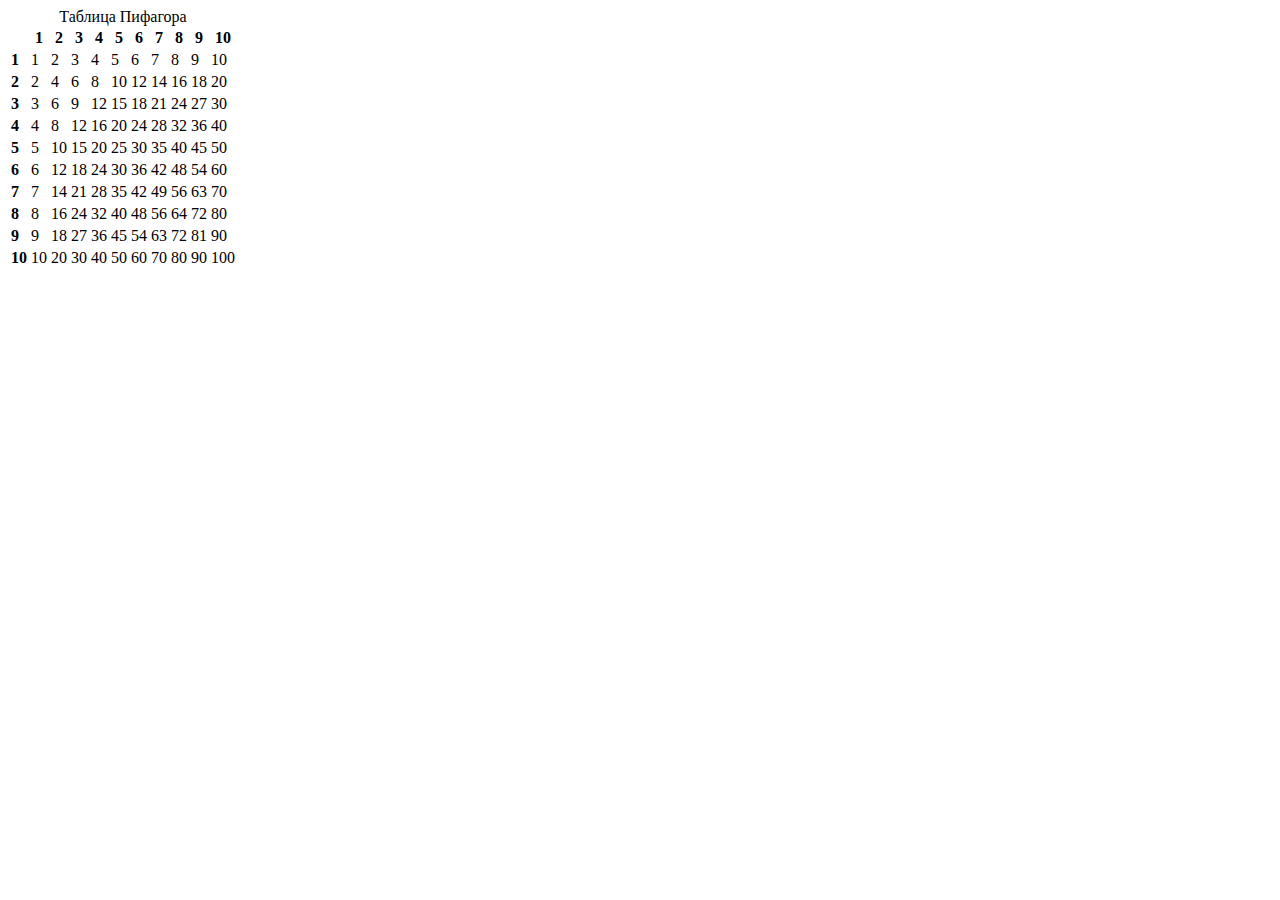
<file: Homework_11.1/index.html>
<!DOCTYPE html>
<html lang="en">
  <head>
    <meta charset="UTF-8" />
    <meta name="viewport" content="width=device-width, initial-scale=1.0" />
    <title>Document</title>
  </head>
  <body>
    <table>
      <caption>
        Таблица Пифагора
      </caption>
      <tr>
        <th></th>
        <th>1</th>
        <th>2</th>
        <th>3</th>
        <th>4</th>
        <th>5</th>
        <th>6</th>
        <th>7</th>
        <th>8</th>
        <th>9</th>
        <th>10</th>
      </tr>
    </table>
    <script>
      let string = "";
      for (let i = 1; i <= 10; i++) {
        string += "<tr>";
        string += "<td><b>" + i + "</b></td>";
        for (let j = 1; j <= 10; j++) string += "<td>" + i * j + "</td>";
        string += "</tr>";
      }
      document.querySelector("table").innerHTML += string;
    </script>
  </body>
</html>
</file>
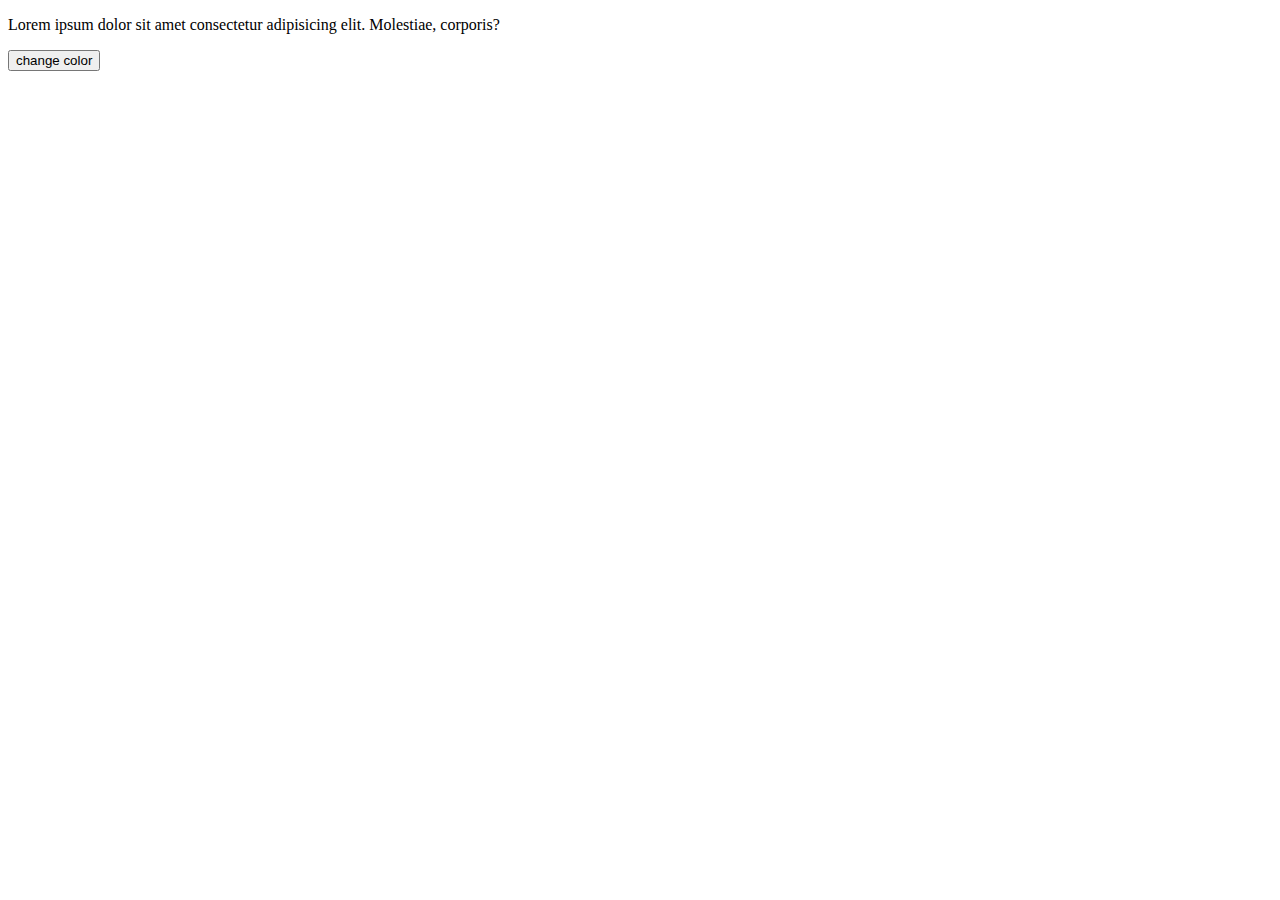
<file: Homework_11.2/index.html>
<!DOCTYPE html>
<html lang="en">
  <head>
    <meta charset="UTF-8" />
    <meta name="viewport" content="width=device-width, initial-scale=1.0" />
    <script src="main.js"></script>
    <title>Document</title>
    <style>
      .black {
        color: blue;
      }
    </style>
    <script>
      document.addEventListener("DOMContentLoaded", function () {
        const button = document.getElementById("btn");
        const text = document.getElementById("text");

        button.addEventListener("click", function () {
          text.classList.toggle("black");
        });
      });
    </script>
  </head>
  <body>
    <p id="text">
      Lorem ipsum dolor sit amet consectetur adipisicing elit. Molestiae,
      corporis?
    </p>
    <button id="btn">change color</button>
  </body>
</html>
</file>
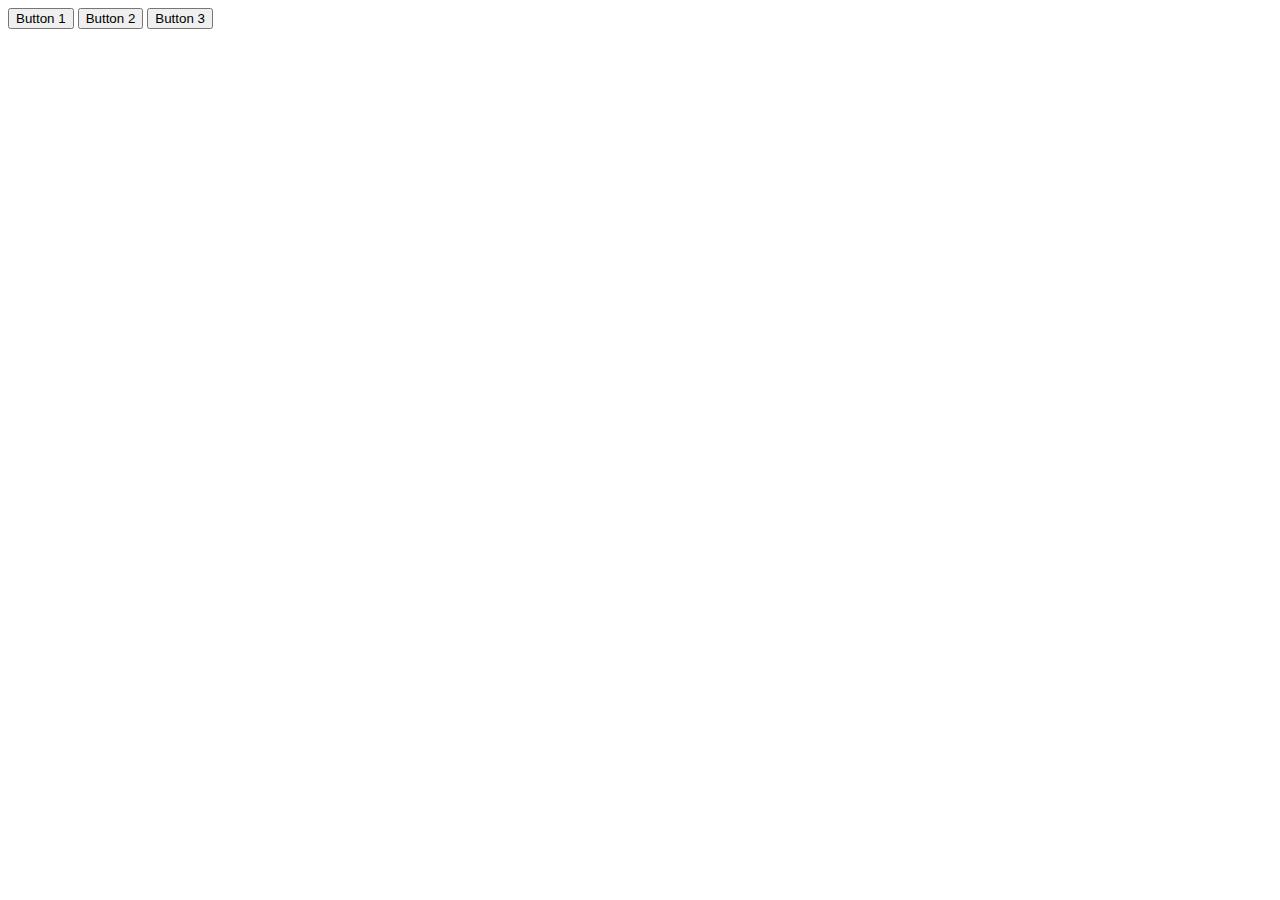
<file: Homework_12.2/index.html>
<!DOCTYPE html>
<html lang="en">
  <head>
    <meta charset="UTF-8" />
    <meta name="viewport" content="width=device-width, initial-scale=1.0" />
    <script src="main.js"></script>
    <title>Document</title>
  </head>
  <body>
    <div id="parent">
      <button>Button 1</button>
      <button>Button 2</button>
      <button>Button 3</button>
    </div>
    <script>
      const parentElement = document.getElementById("parent");
      parentElement.addEventListener("click", function (event) {
        const target = event.target;
        alert(target.innerText);
      });
    </script>
  </body>
</html>
</file>
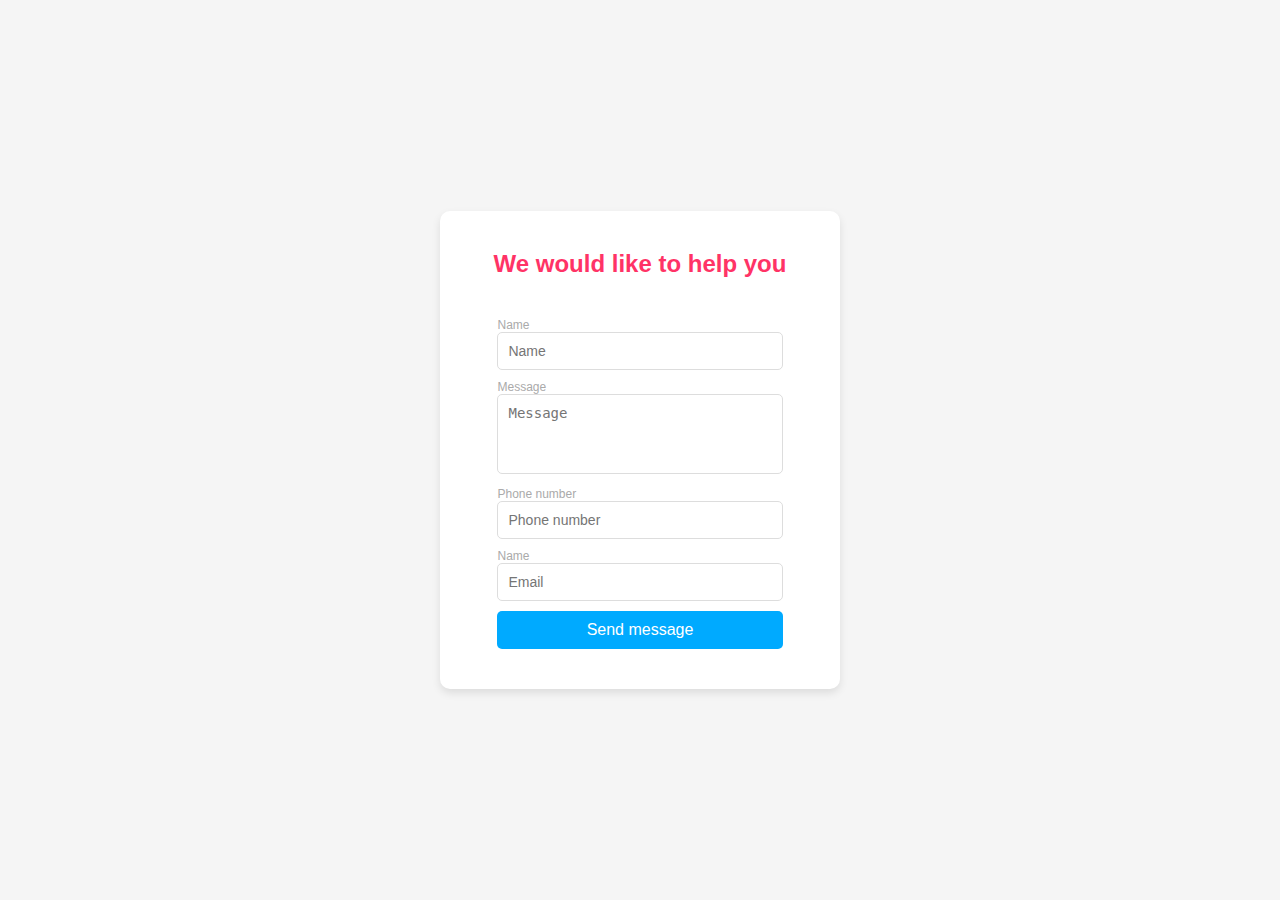
<file: Homework_13.1/index.html>
<!DOCTYPE html>
<html lang="en">
  <head>
    <meta charset="UTF-8" />
    <meta name="viewport" content="width=device-width, initial-scale=1.0" />
    <title>Document</title>
    <link rel="stylesheet" href="./styles.css" />
  </head>
  <body>
    <div class="validation-window">
      <h2>We would like to help you</h2>
      <form id="form">
        <label for="name"
          >Name
          <input type="text" id="name" name="name" placeholder="Name" />
          <span id="nameError" class="error"></span>
        </label>

        <label for="message"
          >Message
          <textarea
            id="message"
            name="message"
            placeholder="Message"
          ></textarea>
          <span id="messageError" class="error"></span>
        </label>

        <label for="phone"
          >Phone number
          <input
            type="tel"
            id="phone"
            name="phone"
            placeholder="Phone number"
          />
          <span id="phoneError" class="error"></span>
        </label>

        <label for="email"
          >Name
          <input type="email" id="email" name="email" placeholder="Email" />
          <span id="emailError" class="error"></span>
        </label>
        <button type="submit" class="submit-btn">Send message</button>
      </form>
    </div>
    <script>
      document.querySelector("#form").addEventListener("submit", (event) => {
        event.preventDefault();
        const userInputName = document.querySelector("#name").value;
        const userInputMessage = document.querySelector("#message").value;
        const userInputPhone = document.querySelector("#phone").value;
        const userInputEmail = document.querySelector("#email").value;
        document.querySelector("#nameError").textContent = "";
        document.querySelector("#messageError").textContent = "";
        document.querySelector("#phoneError").textContent = "";
        document.querySelector("#emailError").textContent = "";

        const nameRegex = /^[А-Яа-яЁёA-Za-z]+$/;
        const messageRegex = /^.{5,}$/;
        const phoneRegex = /^\+380\d{9}$/;
        const emailRegex = /^[^\s@]+@[^\s@]+\.[^\s@]+$/;

        let valid = true;
        if (!nameRegex.test(userInputName)) {
          document.querySelector("#nameError").textContent =
            "Имя введено некорректно. Используйте руские или английские буквы.";
          valid = false;
        }
        if (!messageRegex.test(userInputMessage)) {
          document.querySelector("#messageError").textContent =
            "Не меньше 5 символов.";
          valid = false;
        }
        if (!phoneRegex.test(userInputPhone)) {
          document.querySelector("#phoneError").textContent =
            "Вы ввели номер телефона некорректно ";
          valid = false;
        }
        if (!emailRegex.test(userInputEmail)) {
          document.querySelector("#emailError").textContent =
            "Введите правильный формат на примере: example@example.com";
          valid = false;
        }
        if (valid) {
          console.log("Name:", userInputName);
          console.log("Message:", userInputMessage);
          console.log("Phone:", userInputPhone);
          console.log("Email:", userInputEmail);
        }
      });
    </script>
  </body>
</html>
</file>
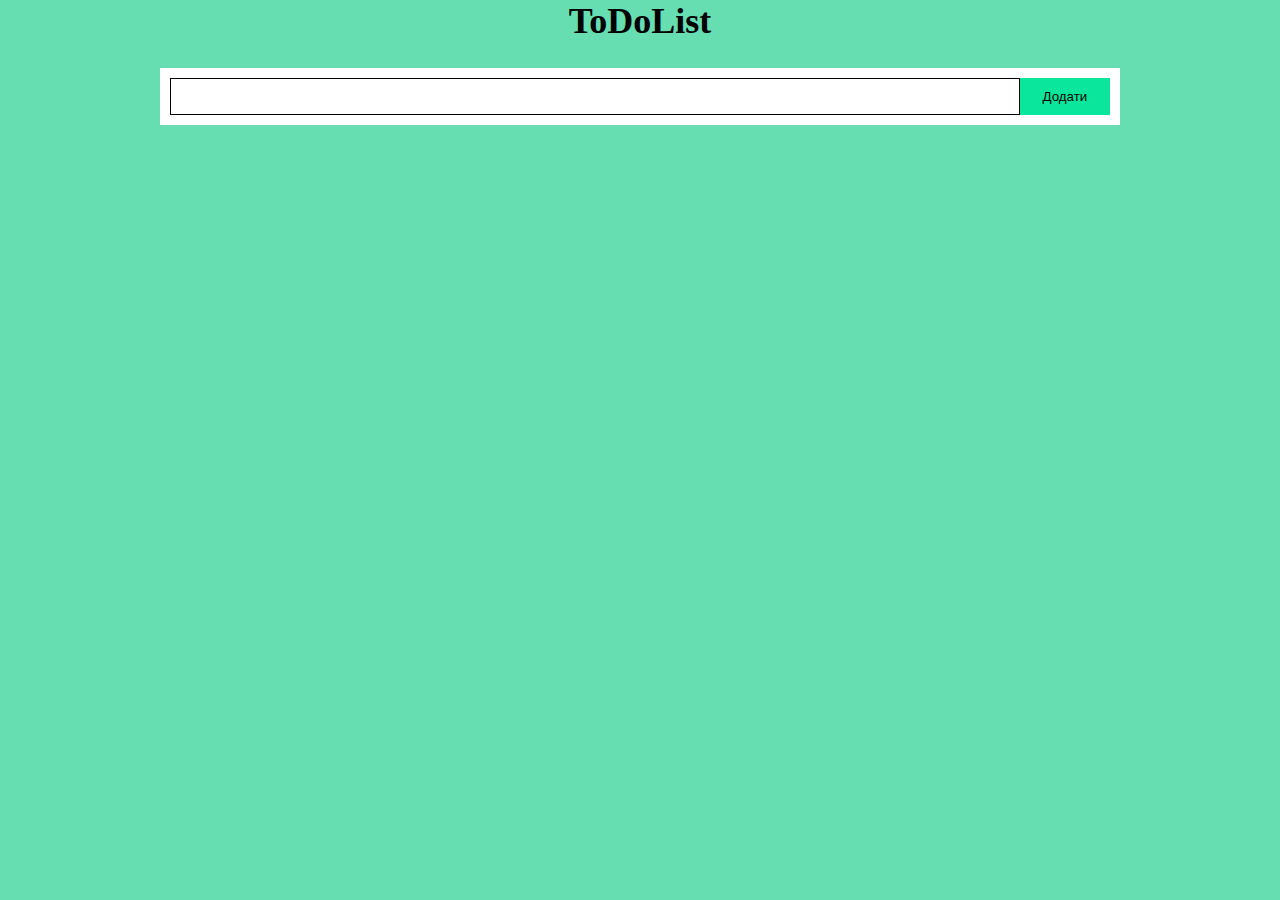
<file: Homework_15.1/index.html>
<!DOCTYPE html>
<html lang="en">
  <head>
    <meta charset="UTF-8" />
    <meta http-equiv="X-UA-Compatible" content="IE=edge" />
    <meta name="viewport" content="width=device-width, initial-scale=1.0" />
    <title>Document</title>
    <link rel="stylesheet" href="styles.css" />
  </head>
  <body>
    <div class="container">
      <h1>ToDoList</h1>
      <form class="form js--form">
        <input
          type="text"
          name="value"
          required
          class="form__input js--form__input"
        />
        <button class="form__btn">Додати</button>
      </form>
      <ul class="js--todos-wrapper">
        <!-- <li class="todo-item">
          <input type="checkbox" />
          <span class="todo-item__description">Text</span>
          <button class="todo-item__delete">Видалити</button>
        </li>
        <li class="todo-item todo-item--checked">
          <input type="checkbox" />
          <span class="todo-item__description">Text</span>
          <button class="todo-item__delete">Видалити</button>
        </li> -->
      </ul>
    </div>
    <script src="main.js"></script>
  </body>
</html>
</file>
<file: Homework_13.1/styles.css>
*,
*::before,
*::after {
  box-sizing: border-box;
}

body {
  font-family: Arial, sans-serif;
  background-color: #f5f5f5;
  display: flex;
  justify-content: center;
  align-items: center;
  height: 100vh;
  margin: 0;
}

.validation-window {
  background-color: #fff;
  border-radius: 10px;
  box-shadow: 0 4px 8px rgba(0, 0, 0, 0.1);
  padding: 20px;
  width: 400px;
  display: flex;
  justify-content: center;
  align-items: center;
  flex-direction: column;
}

.validation-window form {
  padding: 20px;
}

.validation-window h2 {
  color: #ff3366;
  font-size: 24px;
  margin-bottom: 20px;
  font-weight: 700;
}

.validation-window input,
.validation-window textarea {
  width: 100%;
  padding: 10px;
  border: 1px solid #ddd;
  border-radius: 5px;
  font-size: 14px;
}

.validation-window input {
  margin-bottom: 5px;
}

.validation-window textarea {
  margin-bottom: 5px;
  height: 80px;
  resize: none;
}

.validation-window label {
  font-size: 12px;
  color: #aaa;
  margin-bottom: 5px;
  display: block;
}

.validation-window .error {
  font-size: 12px;
  color: red;
  margin-bottom: 10px;
  /* display: block; Убедитесь, что span отображается как блок */
}

.validation-window .submit-btn {
  background-color: #00aaff;
  color: #fff;
	width: 100%;
  border: none;
  border-radius: 5px;
  padding: 10px;
  font-size: 16px;
  cursor: pointer;
  transition: background-color 0.3s;
}

.validation-window .submit-btn:hover {
  background-color: #0088cc;
}
</file>
<file: Homework_15.1/styles.css>
* {
	margin: 0;
	padding: 0;
	box-sizing: border-box;
}

body {
	line-height: 1.2;
	font-size: 18px;
	background-color: #66deb2;
}

h1, h2 {
	text-align: center;
	margin-bottom: 15px;
}

.container {
	width: 100%;
	margin: 0 auto;
	max-width: 75%;
}

.form {
	background: #fff;
	padding: 10px;
	margin-top: 25px;
	margin-bottom: 25px;
	display: flex;
	justify-content: center;
}

.form__input {
	min-height: 25px;
	padding: 10px;
	width: 100%;
	border: 1px solid;
}

.form__btn {
	background: #0be69d;
	border: none;
	cursor: pointer;
	width: 100px;
}
.strikethrough {
	text-decoration: line-through;
}
.todo-item {
	display: flex;
	padding: 10px;
	background: #fff;
	border-radius: 10px;
	justify-content: space-between;
	align-items: center;
	margin-bottom: 10px;
}
.todo-item--checked {
	text-decoration: line-through;
}
.todo-item__description {
	flex-grow: 1;
	padding-left: 10px;
}
.todo-item__delete {
	background: #0be69d;
	border: none;
	cursor: pointer;
	width: 95px;
	padding: 10px;
}
</file>
